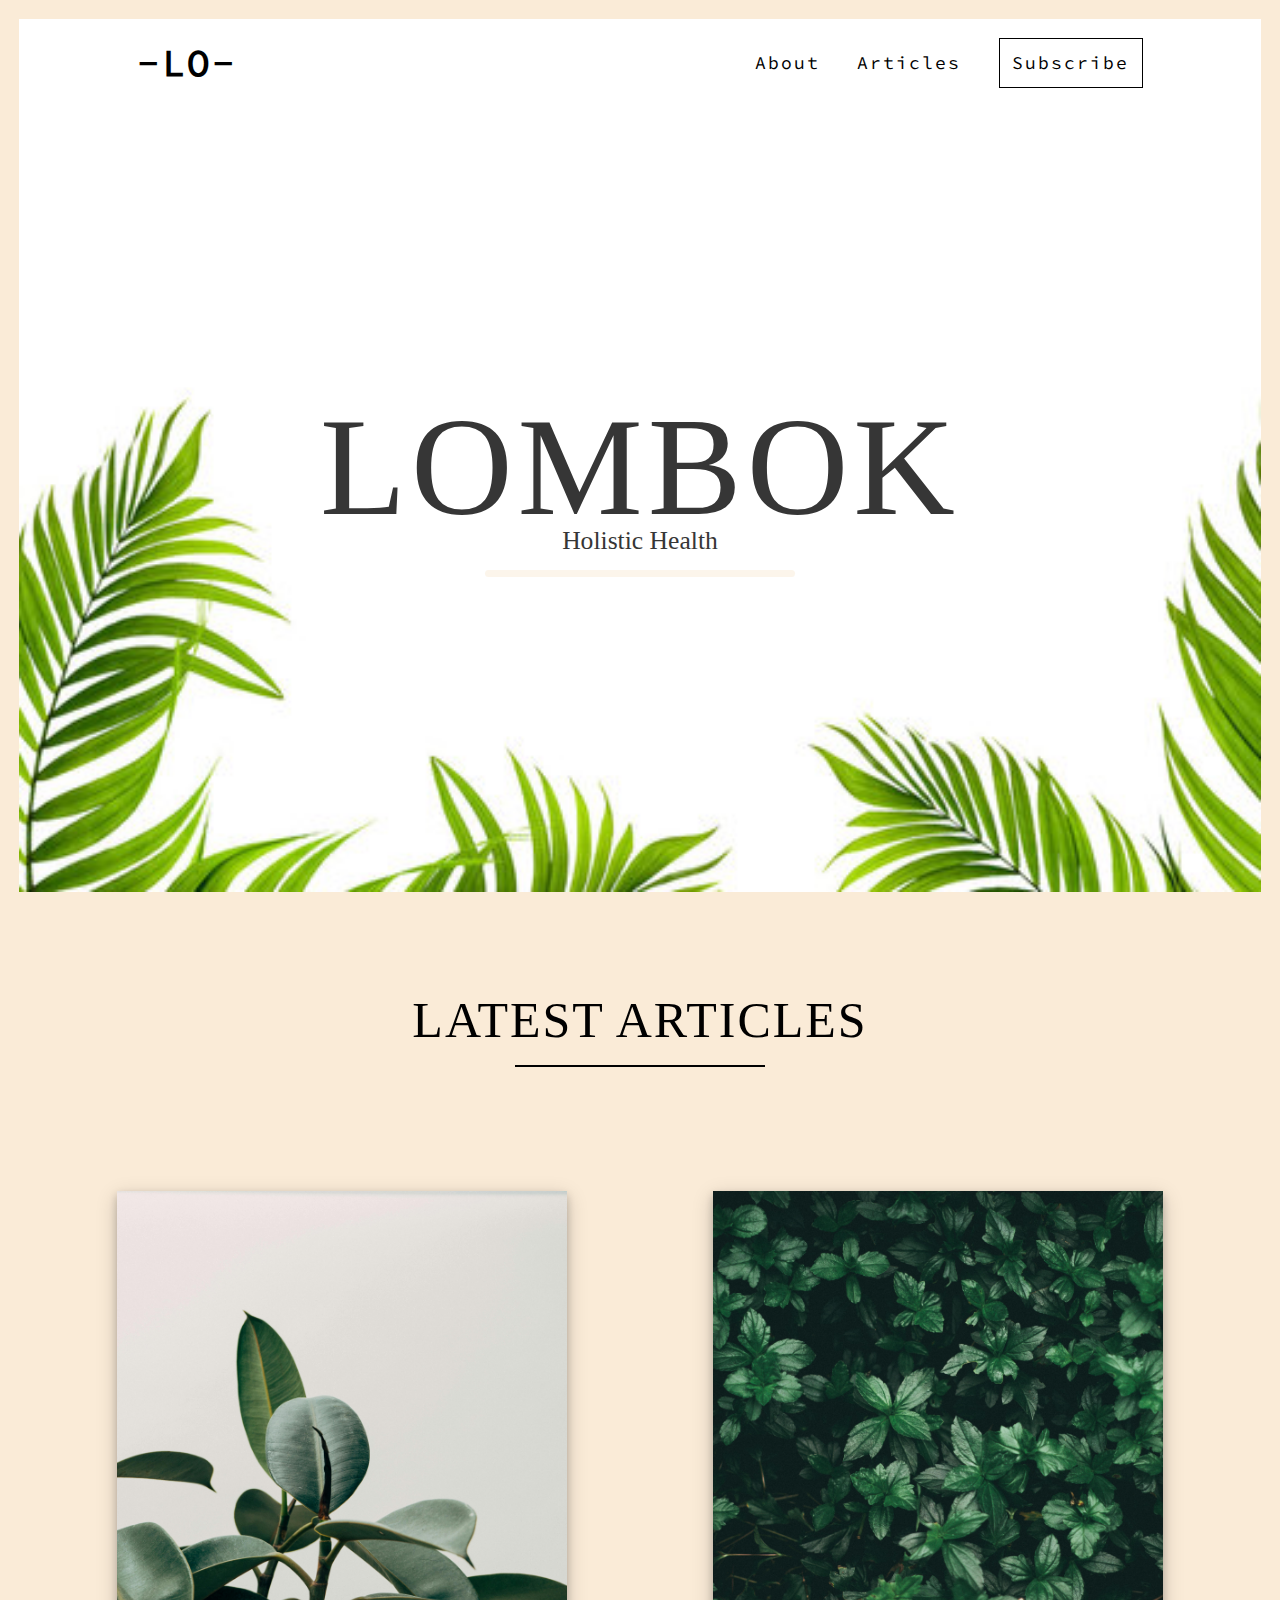
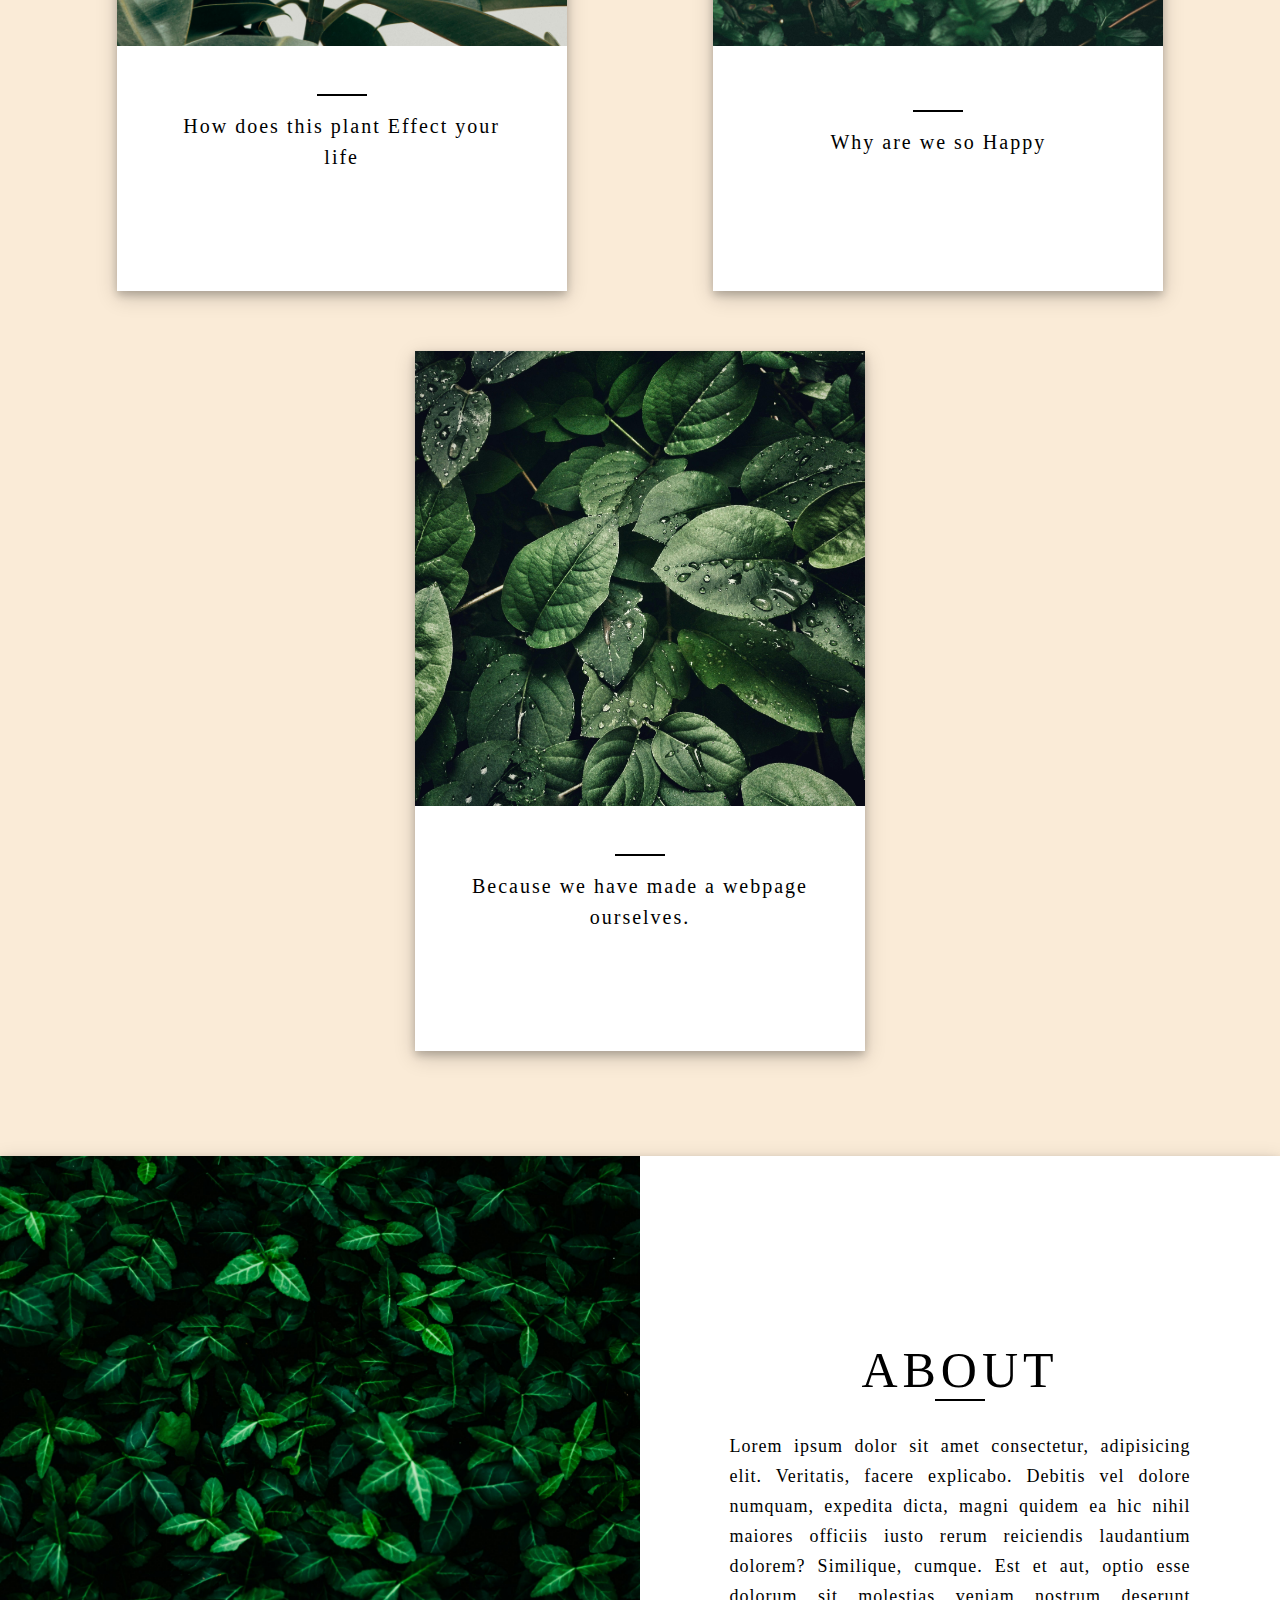
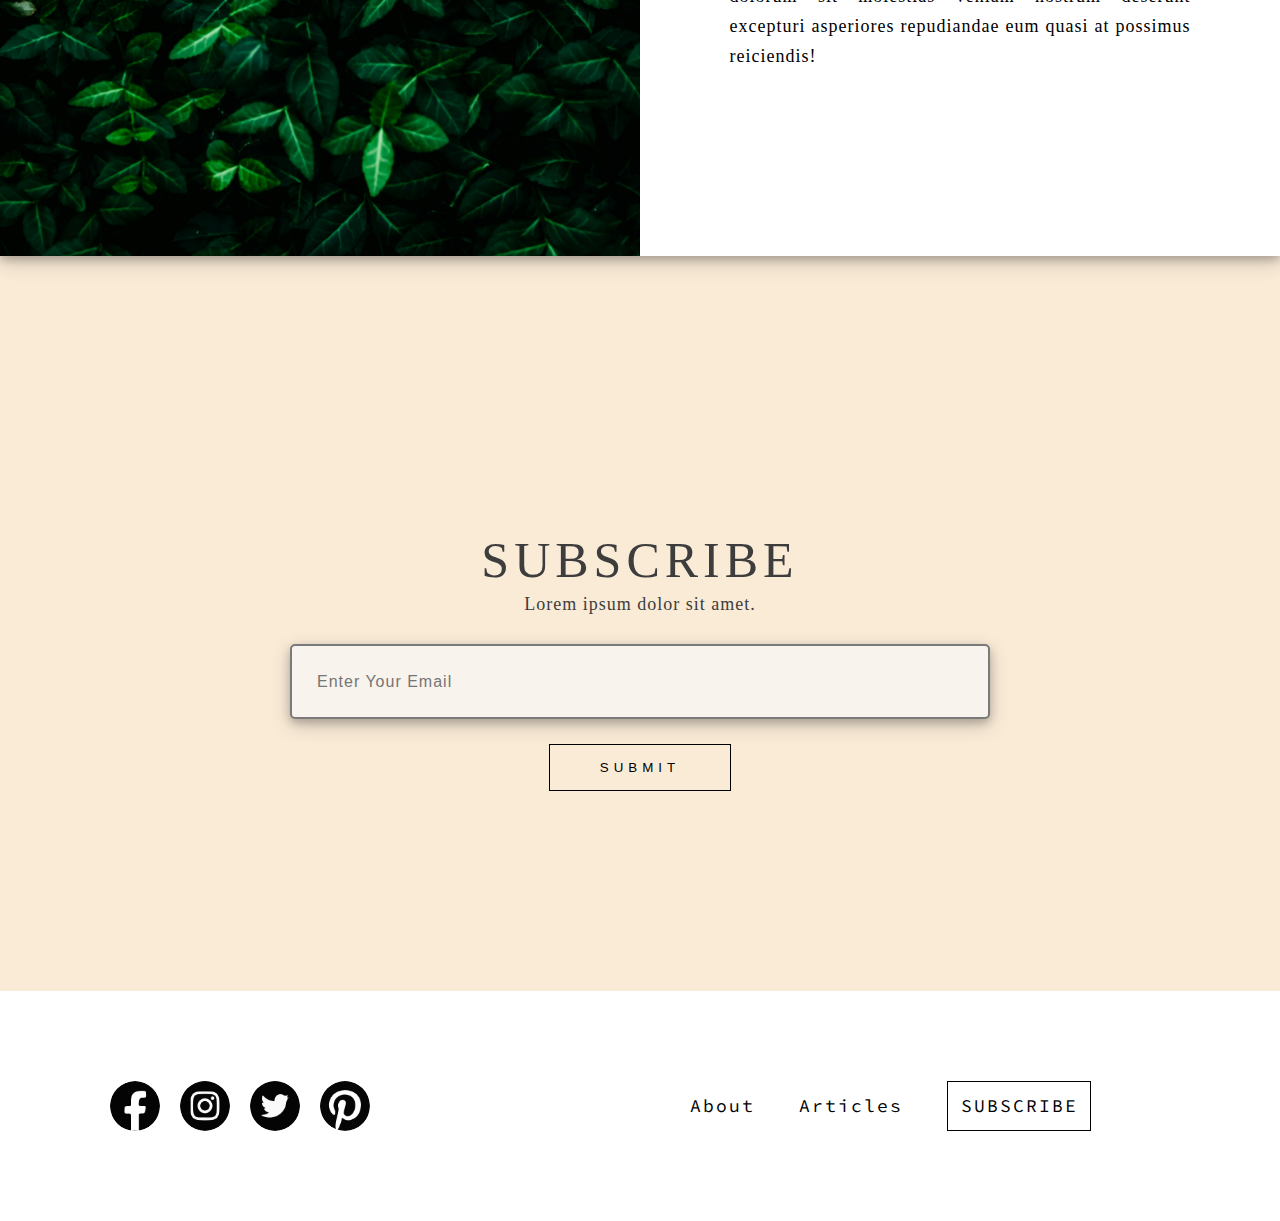
<file: index.html>
<!DOCTYPE html>
<HTML>


    <head>
        <link rel="stylesheet" href="styles.css">
        <meta name="viewport" content="width=device-width, initial-scale=1.0">
        <title>LOMBOK</title>
    </head>
    <body>

        <div class="page1">
            

            <div class="navbar">
               <div class="left">
                    <h2><a href="target.html">-LO-</a></h2>
                </div>
                <div class="right">
                    <a href="#About">About</a>
                    <a href="#Articles">Articles</a>
                    <a href="#subs" class="bordered">Subscribe</a>
                </div>
                <div class="lines"></div>
            </div>
            
            <div class="portion1">
                <div class="heading" >LOMBOK</div>
                <div class="subheading" >Holistic Health</div>
                <div class="line" ></div>
            </div>
        
        </div>
        
        <div class="page2" id="Articles">
            <div class="heading">
                <div class="text">LATEST ARTICLES</div>
                <div class="line"></div>
            </div>
            <div class="tiles">
                <div class="tile">
                    <div class="image"><img src="res/picture1.jpg" alt="image"></div>
                    <div class="data">
                        <div class="line"></div>
                        <div class="text">How does this plant Effect your life</div>
                    </div>
                </div>
                <div class="tile">
                    <div class="image"><img src="res/picture2.jpg" alt="image"></div>
                    <div class="data">
                        <div class="line"></div>
                        <div class="text">Why are we so Happy</div>
                    </div>
                </div>
                <div class="tile">
                    <div class="image"><img src="res/picture3.jpg" alt="image"></div>
                    <div class="data">
                        <div class="line"></div>
                        <div class="text">Because we have made a webpage ourselves.</div>
                    </div>
                </div>
            </div>
        </div>

        <div class="page3" id="About">
            <div class="picture"><img src="res/about.jpg" alt="hi, i am placeholder,bye"></div>
            <div class="data">
                <div class="heading">ABOUT</div>
                <div class="line"></div>
                <div class="text">Lorem ipsum dolor sit amet consectetur, adipisicing elit. Veritatis, facere explicabo. Debitis vel dolore numquam, expedita dicta, magni quidem ea hic nihil maiores officiis iusto rerum reiciendis laudantium dolorem? Similique, cumque. Est et aut, optio esse dolorum sit molestias veniam nostrum deserunt excepturi asperiores repudiandae eum quasi at possimus reiciendis!</div>
            </div>
        </div>


        <div class="page4" id="subs">
            <div class="heading">SUBSCRIBE</div>
            <div class="text">Lorem ipsum dolor sit amet.</div>
            <form action="nothin.php">
                <input type="email" id="mailing" name="email" placeholder="Enter Your Email">
                <input class="button bordered" onclick="window.alert('Why did You have to do this')" type="reset" value="SUBMIT">
            </form>
        </div>


        <div class="lastpage">
            <div class="icons">
                
                <div class="icon" id="icon1"> </div>
                <div class="icon" id="icon2"> </div>
                <div class="icon" id="icon3"> </div>
                <div class="icon" id="icon4"> </div>
                
                <!--
                <div class="icon"><img id="icon1" src="res/trans.png" alt="icon1"></div>
                <div class="icon"><img id="icon2" src="res/trans.png" alt="icon2"></div>
                <div class="icon"><img id="icon3" src="res/trans.png" alt="icon3"></div>
                <div class="icon"><img id="icon4" src="res/trans.png" alt="icon4"></div>-->



            </div>
            <div class="options right">
                <a class="data" href="#About">About</a>
                <a class="data" href="#Articles">Articles</a>
                <a class="data bordered" href="#subs">SUBSCRIBE</a>
            </div>
        </div>
    </body>


</HTML>
</file>
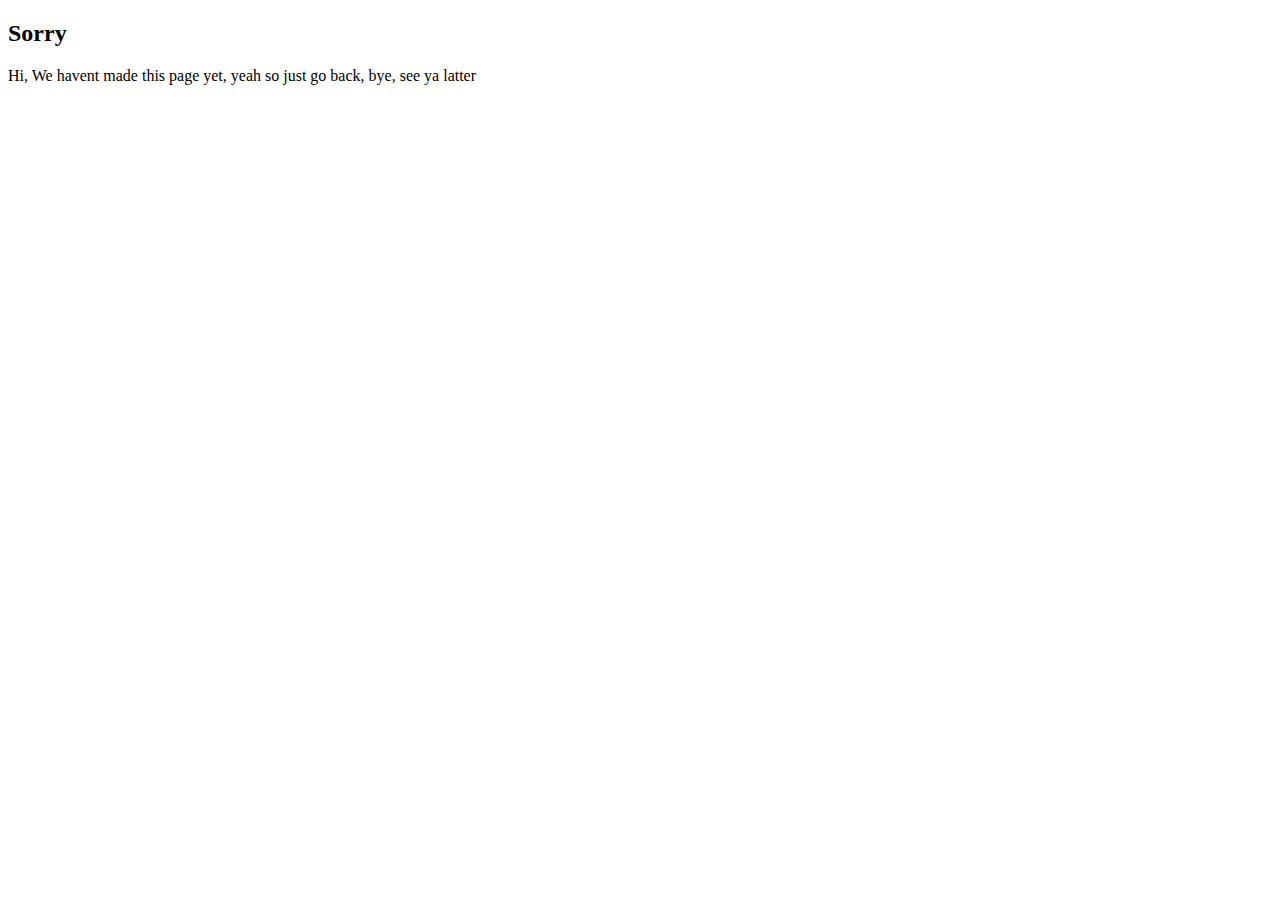
<file: target.html>
<!DOCTYPE html>
<html>
    <head>
        <title>SORRY</title>
    </head>
    <body>
        <h2>Sorry</h2>
        <p>Hi, We havent made this page yet, yeah so just go back, bye, see ya latter</p>
    </body>
</html>
</file>
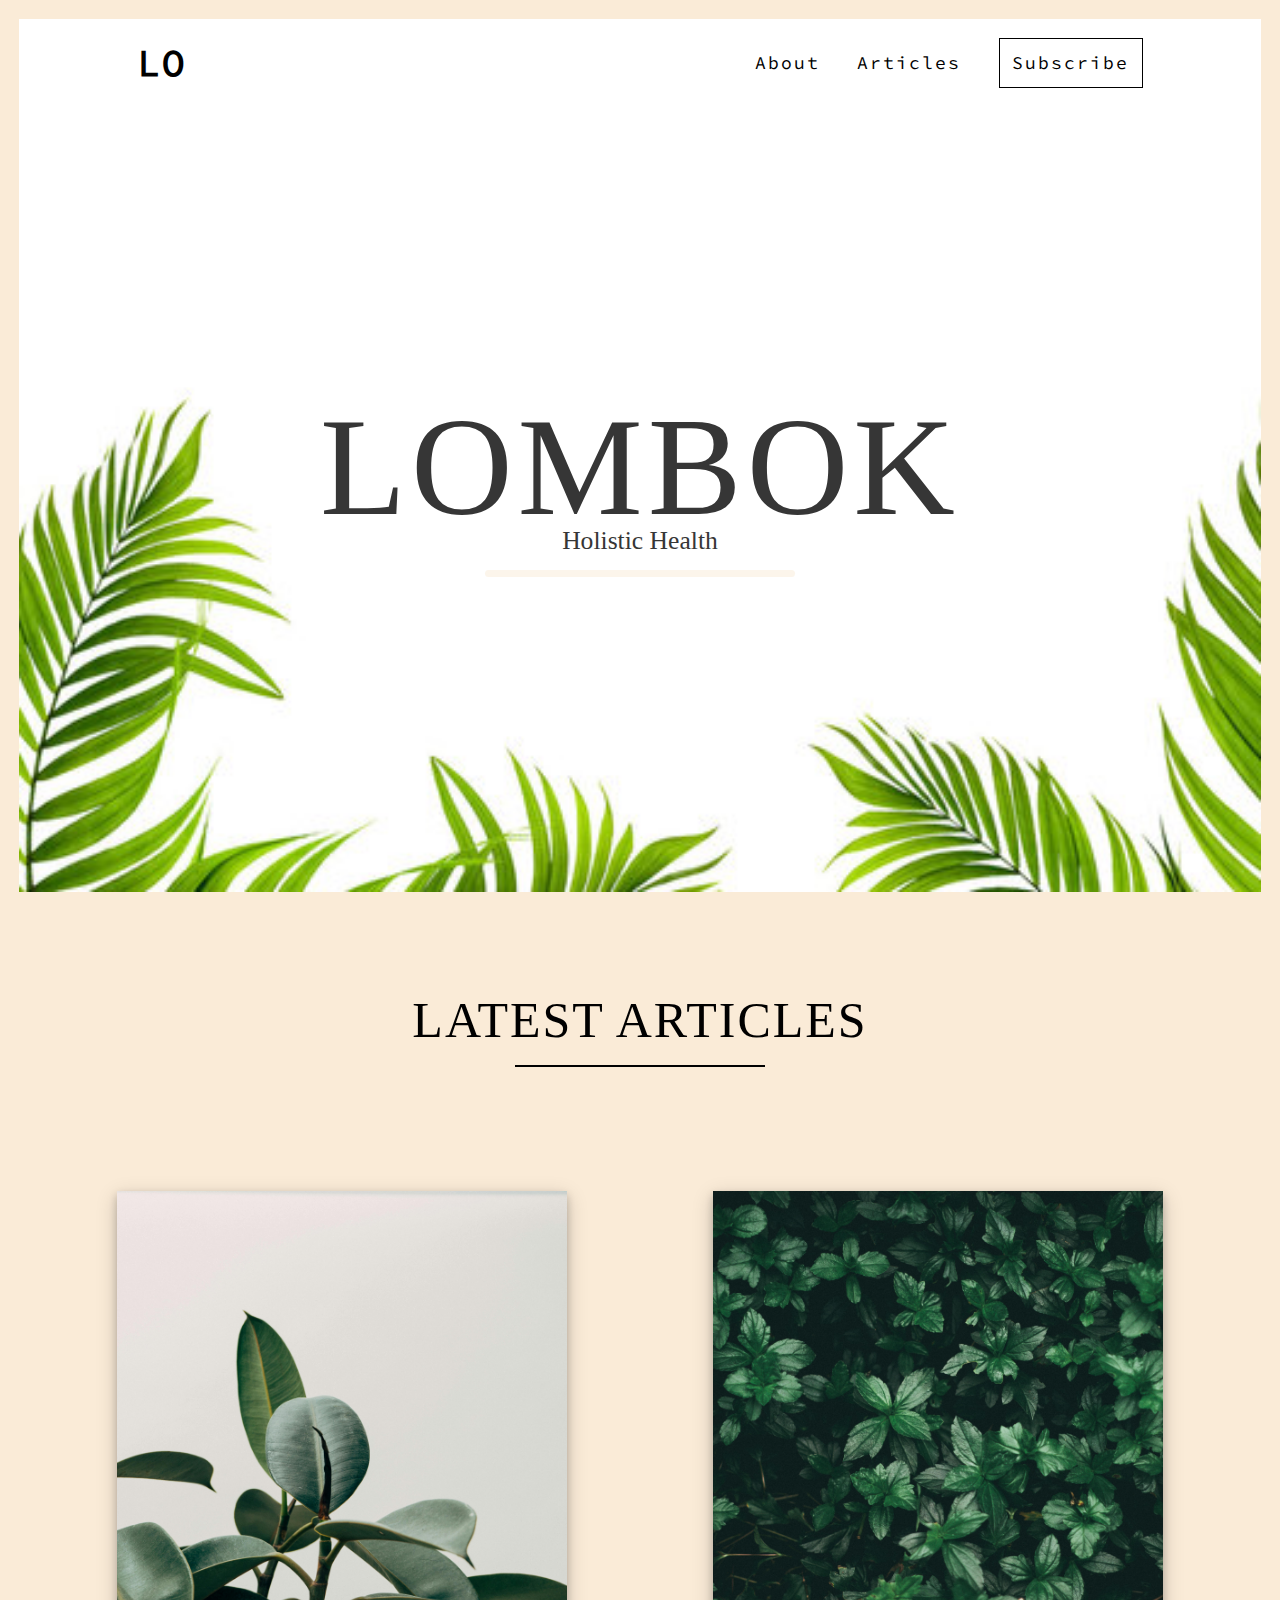
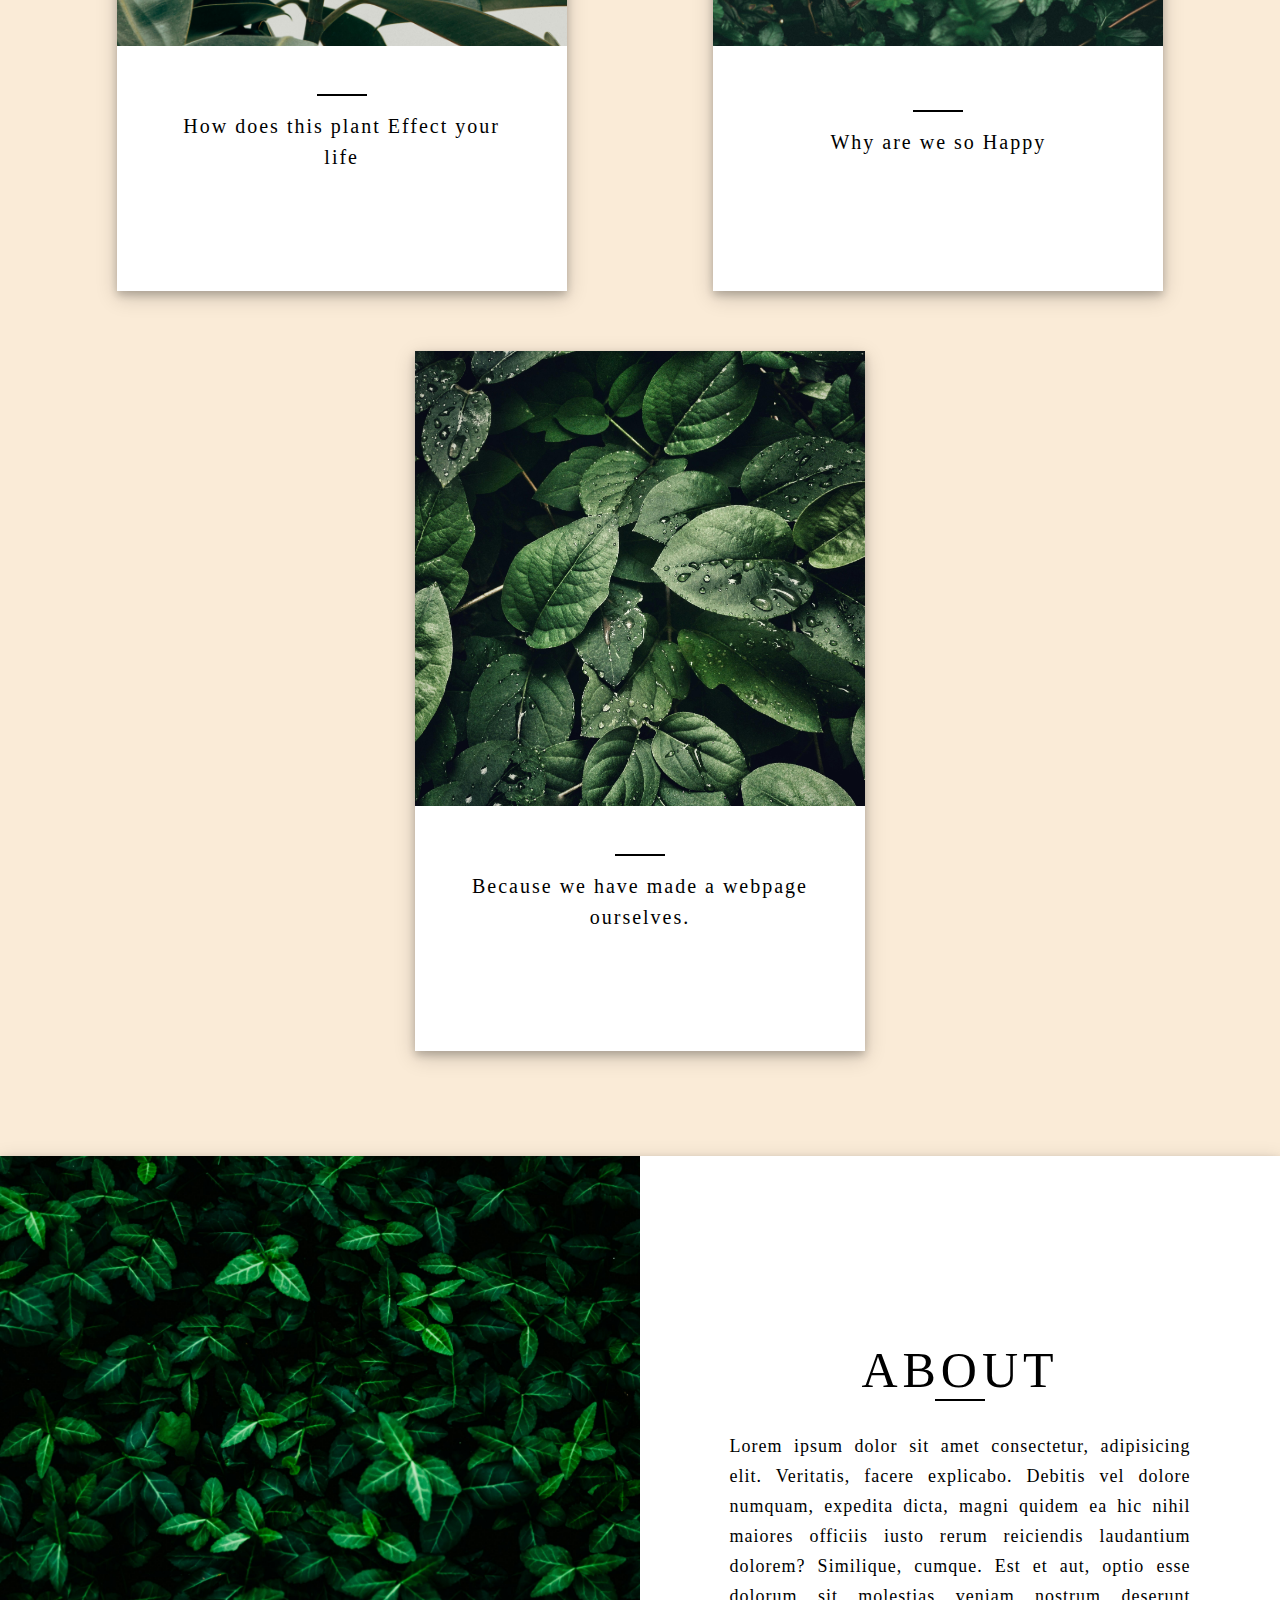
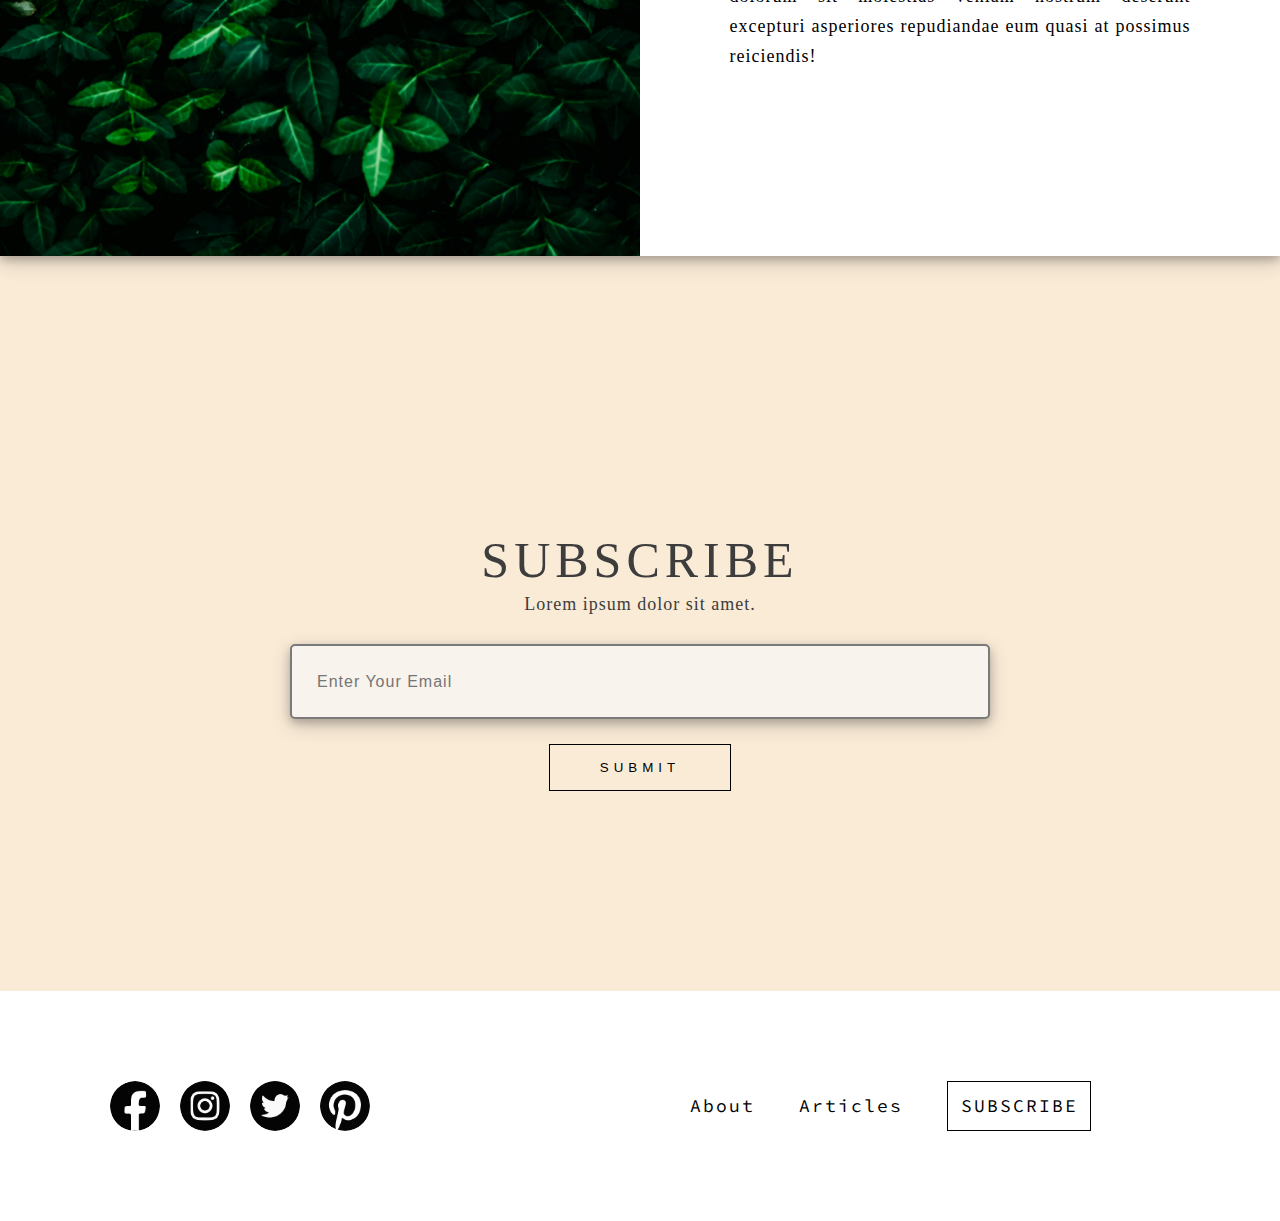
<file: website.html>
<!DOCTYPE html>
<HTML>


    <head>
        <link rel="stylesheet" href="styles.css">
        <meta name="viewport" content="width=device-width, initial-scale=1.0">
        <title>LOMBOK</title>
    </head>
    <body>

        <div class="page1">
            

            <div class="navbar">
               <div class="left">
                    <h2><a href="target.html">LO</a></h2>
                </div>
                <div class="right">
                    <a href="#About">About</a>
                    <a href="#Articles">Articles</a>
                    <a href="#subs" class="bordered">Subscribe</a>
                </div>
                <div class="lines"></div>
            </div>
            
            <div class="portion1">
                <div class="heading" >LOMBOK</div>
                <div class="subheading" >Holistic Health</div>
                <div class="line" ></div>
            </div>
        
        </div>
        
        <div class="page2" id="Articles">
            <div class="heading">
                <div class="text">LATEST ARTICLES</div>
                <div class="line"></div>
            </div>
            <div class="tiles">
                <div class="tile">
                    <div class="image"><img src="res/picture1.jpg" alt="image"></div>
                    <div class="data">
                        <div class="line"></div>
                        <div class="text">How does this plant Effect your life</div>
                    </div>
                </div>
                <div class="tile">
                    <div class="image"><img src="res/picture2.jpg" alt="image"></div>
                    <div class="data">
                        <div class="line"></div>
                        <div class="text">Why are we so Happy</div>
                    </div>
                </div>
                <div class="tile">
                    <div class="image"><img src="res/picture3.jpg" alt="image"></div>
                    <div class="data">
                        <div class="line"></div>
                        <div class="text">Because we have made a webpage ourselves.</div>
                    </div>
                </div>
            </div>
        </div>

        <div class="page3" id="About">
            <div class="picture"><img src="res/about.jpg" alt="hi, i am placeholder,bye"></div>
            <div class="data">
                <div class="heading">ABOUT</div>
                <div class="line"></div>
                <div class="text">Lorem ipsum dolor sit amet consectetur, adipisicing elit. Veritatis, facere explicabo. Debitis vel dolore numquam, expedita dicta, magni quidem ea hic nihil maiores officiis iusto rerum reiciendis laudantium dolorem? Similique, cumque. Est et aut, optio esse dolorum sit molestias veniam nostrum deserunt excepturi asperiores repudiandae eum quasi at possimus reiciendis!</div>
            </div>
        </div>


        <div class="page4" id="subs">
            <div class="heading">SUBSCRIBE</div>
            <div class="text">Lorem ipsum dolor sit amet.</div>
            <form action="nothin.php">
                <input type="email" id="mailing" name="email" placeholder="Enter Your Email">
                <input class="button bordered" onclick="window.alert('Why did You have to do this')" type="reset" value="SUBMIT">
            </form>
        </div>


        <div class="lastpage">
            <div class="icons">
                
                <div class="icon" id="icon1"> </div>
                <div class="icon" id="icon2"> </div>
                <div class="icon" id="icon3"> </div>
                <div class="icon" id="icon4"> </div>
                
                <!--
                <div class="icon"><img id="icon1" src="res/trans.png" alt="icon1"></div>
                <div class="icon"><img id="icon2" src="res/trans.png" alt="icon2"></div>
                <div class="icon"><img id="icon3" src="res/trans.png" alt="icon3"></div>
                <div class="icon"><img id="icon4" src="res/trans.png" alt="icon4"></div>-->



            </div>
            <div class="options right">
                <a class="data" href="#About">About</a>
                <a class="data" href="#Articles">Articles</a>
                <a class="data bordered" href="#subs">SUBSCRIBE</a>
            </div>
        </div>
    </body>


</HTML>
</file>
<file: styles.css>
@font-face {
    font-family: 'spaced';
    src: url(res/Source_Code_Pro/SourceCodePro-VariableFont_wght.ttf) format('truetype');
    font-weight: normal;
    font-style: normal;
}

*{
    box-sizing: border-box;
    transition: all 0.3S ease-in-out;
}

a, a:any-link{
    text-decoration: none;
    color: black;
}

html, body{
    margin: 0%;
    padding: 0%;
    width:100%;
    height:100%;
    background-color: antiquewhite;
}

.page2, .page3, .page4, .lastpage
{
    animation: fadeout 2s forwards;
    animation-timeline: scroll();
    animation-name: transparency;
}





@keyframes loaderup {
    from{
        opacity: 0.2;
        transform: translateY(75px);
    }
    to{
        opacity: 1;
        transform: translateY(0);
    }
}
@keyframes transparency {
    from{
        opacity: 1;
    }
    to{
        opacity: 0;
    }
    
}

.page1{
    width: 97%;
    height: 97%;
    margin: 1.5%;
    background-image: url(res/main.jpg);
    background-repeat: no-repeat;
    background-size: cover;
    animation-name: transparency;
    animation-timing-function: ease-in-out;
    animation-duration: 0.7s;
    animation-iteration-count: 1;
}

.navbar, .navbar .left, .right{
    padding: 0% 5%;
    display: flex;
    justify-content: space-between;
    align-items: center;
    font-family: 'spaced';
    letter-spacing: 2px;
}
.navbar{
    width:100%;
    height:10%;
}
.navbar .left{
    font-size: 25px;
}
.navbar .right{
    font-size: large;
    width:40%;
    min-width: 500px;
}
 .right *:hover{
    cursor: pointer;
    text-transform: uppercase;
}
.bordered{
    border: 1px solid black;
    padding: 12.5px;
    transition: all 0.3s ease-out;
}
.bordered:hover{
    background-color: antiquewhite;
    text-transform: uppercase;
    border: none;
    text-decoration: none;
    border-radius: 10px;
}
.navbar .lines{
    display: none;
    position: relative;
    height: 4px;
    width:30px;
    min-width: 30px;
    background-color: black;
}
.navbar .lines::after{
    content: "";
    position: absolute;
    transform: translateY(-8px);
    height: 4px;
    width:30px;
    min-width: 30px;
    background-color: black;
}
.navbar .lines::before{
    content: "";
    position: absolute;
    transform: translateY(8px);
    height: 4px;
    width:30px;
    min-width: 30px;
    background-color: black;
}

@media screen and (max-width:720px){
    
    .navbar .lines{
        display: block;
        position: relative;
    }
    .navbar{
        padding: 0% 10%;
        display: flex;
        justify-content: flex-end;
    }
    .navbar .left{
        display: none;
    }
    .navbar .right{
        display: none;
        position: absolute;
        margin: 0%;
        width: 100%;
        z-index: 1;
        top: 10%;
        left: 50%;
        transform: translateX(-50%);
    }
    .navbar:hover{
        background-color: antiquewhite;
    }
    .navbar:hover .right{
        background-color: antiquewhite;
        display: block;
    }
    .navbar .right a{
        display: block;
        text-align: center;
        height: 40px;
        border: none;
        padding: 0%;
        width: 100%;
        height:70px;
    }
    .navbar .right .bordered{
        border: none !important;
        padding: 0% !important;
    }

}








.page1 .portion1{
    display: flex;
    flex-direction: column;
    justify-content: center;
    align-items: center;
    width: 100%;
    height: 90%;
    color:rgb(54, 54, 54);
    animation-name: loaderup;
    animation-duration: 0.7s;
    animation-iteration-count: 1;
    animation-timing-function: ease-in-out;
}
.page1 .portion1 *{
    margin: 7px;
}
.page1 .portion1 .heading{
    font-size: 11vw;
    line-height: 7vw;
}
.page1 .portion1 .subheading{
    font-size: 2vw;
}
.page1 .portion1 .line{
    width: 25%;
    height:7px;
    border-radius: 5px;
    background-color: rgba(250, 235, 215, 0.5);
    transition: all 0.3S ease-in-out;
}
.page1 .portion1 .heading:hover ~.line, .page1 .portion1 .subheading:hover ~.line {
    width: 50%;
    background-color: antiquewhite;
}



















.page2{
    display: flex;
    flex-direction: column;
    justify-content: center;
    align-items: center;
    text-align: center;
    text-align: center;
}

.page2 .heading{
    height: 250px;
    display: flex;
    flex-direction: column;
    justify-content: center;
    align-items: center;
}

.page2 .heading .text{
    font-size: 50px;
    letter-spacing: 2PX;
}

.page2 .heading .line{
    height:2px;
    margin-top: 30px;
    width: 250px;
    background-color: black;
}

.page2 .tiles{
    display: flex;
    flex-direction: row;
    justify-content: space-evenly;
    align-items: center;
    flex-wrap: wrap;
    width: 100%;
}

.page2 .tiles .tile{
    width: 450px;
    height: 700px;
    background-color: white;
    box-shadow: 0 4px 8px 0 rgba(0, 0, 0, 0.2), 0 6px 20px 0 rgba(0, 0, 0, 0.19);
    display: flex;
    flex-direction: column;
    justify-content:flex-start;
    align-items: center;
    margin: 30px;
    transition: all 0.3s ease-out;
    animation-name: loaderup;
    animation-timing-function: ease-in-out;
    animation-duration: 0.7s;
    animation-iteration-count: 1;
}

.page2 .tiles .tile:hover{
    transform: scale(105%);
    box-shadow: 0 4px 8px 0 rgba(0, 0, 0, 0.5), 0 6px 20px 0 rgba(0, 0, 0, 0.39);    
}

.page2 .tiles .tile .image{
    height: 65%;
    overflow: hidden;
}
.page2 .tiles .tile .image img{
    object-fit: cover;
    min-width: 100%;
    min-height: 100%;
    width: 100%;
}

.page2 .tiles .tile .data{
    display: flex;
    flex-direction: column;
    justify-content: center;
    align-items: center;
    height:25%;
    width: 75%;
}

.page2 .tiles .tile .data .line{
    width: 50px;
    height: 2px;
    margin-bottom: 15px;
    background-color: black;
}

.page2 .tiles .tile .data .text{
    font-size: 20px;
    letter-spacing: 2px;
    text-align: center;
    line-height: 31px;
}

@media screen and (max-width:720px){
    .page2 .heading .text{
        font-size: 7vw;
    }
    .page2 .heading .line{
        width: 30vw;
    }
}








.page3{
    margin: 75px 0px;
    width: 100%;
    display: flex;
    flex-direction: row;
    justify-content: space-evenly;
    align-items: center;
    box-shadow: 0 4px 8px 0 rgba(0, 0, 0, 0.2), 0 6px 20px 0 rgba(0, 0, 0, 0.19);
    transition: all 0.3s ease-out;
}
.page3:hover{
    box-shadow: 0 4px 8px 0 rgba(0, 0, 0, 0.5), 0 6px 20px 0 rgba(0, 0, 0, 0.39);    
}
.data:hover .heading, .data:hover .text, .data:hover .line{
    transform: scale(110%);
}

.picture{
    width: 50%;
    overflow: hidden;
    height: 700px;
}
.page3 .data{
    height: 700px;
    width: 50%;
    background-color: white;
    display: flex;
    flex-direction: column;
    justify-content: center;
    align-items: center;
    padding: 0% 7%;
}
.picture img{
    width: 100%;
    object-fit: cover;
    min-width: 100%;
    min-height: 100%;
}
.heading{
    font-size: 50px;
    letter-spacing: 2px;
    transition: all 0.3s ease-out;
    letter-spacing: 5px;
}
.page3 .data .line{    
    height:2px;
    margin-top: 0px;
    margin-bottom:30px;
    width: 50px;
    background-color: black;
    transition: all 0.3s ease-out;
}
 .text{
    transition: all 0.3s ease-out;
    font-size: 18px;
    letter-spacing: 1px;
    line-height: 30px;
    text-align: justify;
}



@media screen and (max-width:1200px){
    .page3{
        flex-direction: column;
    }
    .picture, .page3 .data{
        width: 100%;
    }

}











.page4{
    width: 100%;
    padding: 200px 0px;
    display: flex;
    flex-direction: column;
    justify-content: center;
    align-items: center;
}
form{
    display: flex;
    flex-direction: column;
    justify-content: center;
    align-items: center;
    width: 100%;
}

.page4 .text{
    font-size: 18px;
}
.page4 .text, .page4 .heading{
    color: rgb(61, 61, 61);
}
#mailing{
    width: 700px;
    height: 75px;
    margin: 25px;
    border-radius: 5px;
    border: 2px solid rgb(122, 122, 122);
    background-color: rgb(248, 243, 237);
    font-size: 16px;
    padding-left: 25px;
    box-shadow: 0 4px 8px 0 rgba(0, 0, 0, 0.2), 0 6px 20px 0 rgba(0, 0, 0, 0.19);
    letter-spacing: 1px;
}
#mailing:focus{
    outline: none;
    box-shadow: 0 4px 8px 0 rgba(0, 0, 0, 0.5), 0 6px 20px 0 rgba(0, 0, 0, 0.39); 
}
.button{
    border: 1px solid black;
    letter-spacing: 5px;
    background-color: antiquewhite;
    padding: 15px 50px;
}
.button:hover{
    background-color: white;
    box-shadow: 0 4px 8px 0 rgba(0, 0, 0, 0.5), 0 6px 20px 0 rgba(0, 0, 0, 0.39); 
}


@media screen and (max-width:875px){
    #mailing{
        width: 80%;
    }
}

















.lastpage{
    background-color: white;
    display: flex;
    flex-direction: row;
    justify-content: space-between;
    width: 100%;
    padding: 7% ;
}
.lastpage .icons, .lastpage .options{
    display: flex;
    flex-direction: row;
    justify-content: space-evenly;
    align-items: center;
}
.lastpage .icons{
    width: 300px;
}
.lastpage .icons .icon{
    width: 50px;
    height: 50px;
    border-radius: 50%;
    transition: all 0.3s ease-out;
    overflow: hidden;
}
.icon img{
    width: 100%;
    height: 100%;
}
.lastpage .icons .icon:hover{
    transform: scale(110%);
}
.lastpage .options{
    width:600px;
    font-size: large;
    font-family: 'spaced';
    letter-spacing: 2px;
}

@media screen and (max-width:950px){
    .lastpage, .lastpage .options{
        flex-direction: column;
    }
    .lastpage .icons, .lastpage .options{
        margin: auto;
        width: 100%;
    }
    .lastpage .options{
        margin: 2% 0%;
    }
    .lastpage .options *{
        padding: 7%;
    }
    .lastpage .right{
        min-width: none;
    }
    .lastpage .options .bordered{
        border: none;
    }

}



#icon1 {
    background: url(res/icons.png) 0 0;
    background-size: 50px 200px; /* Resizes the background */
}

#icon2 {
    background: url(res/icons.png) 0 0;
    background-position: 0 -50px;
    background-size: 50px 200px;
}

#icon3 {
    background: url(res/icons.png) 0 0;
    background-position: 0 -100px;
    background-size: 50px 200px;
}

#icon4 {
    background: url(res/icons.png) 0 0;
    background-position: 0 -150px;
    background-size: 50px 200px;
}
</file>
